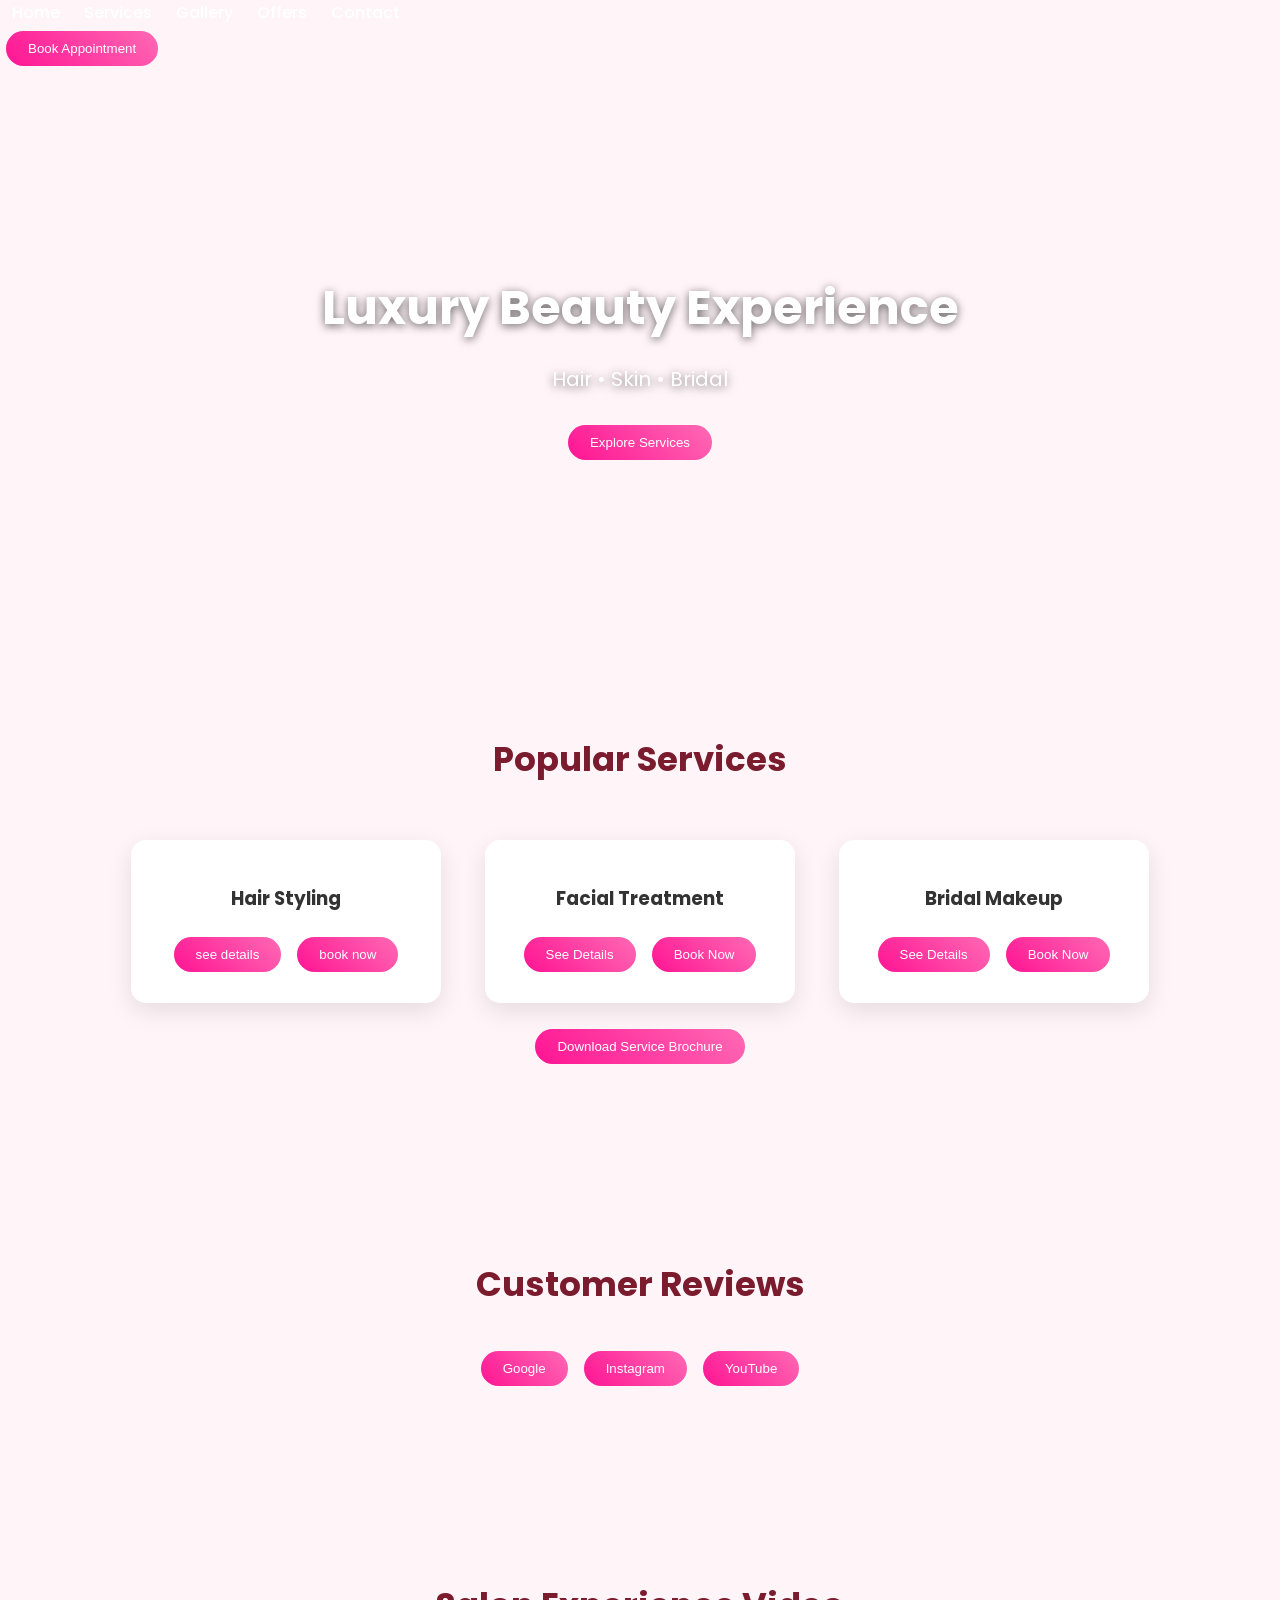
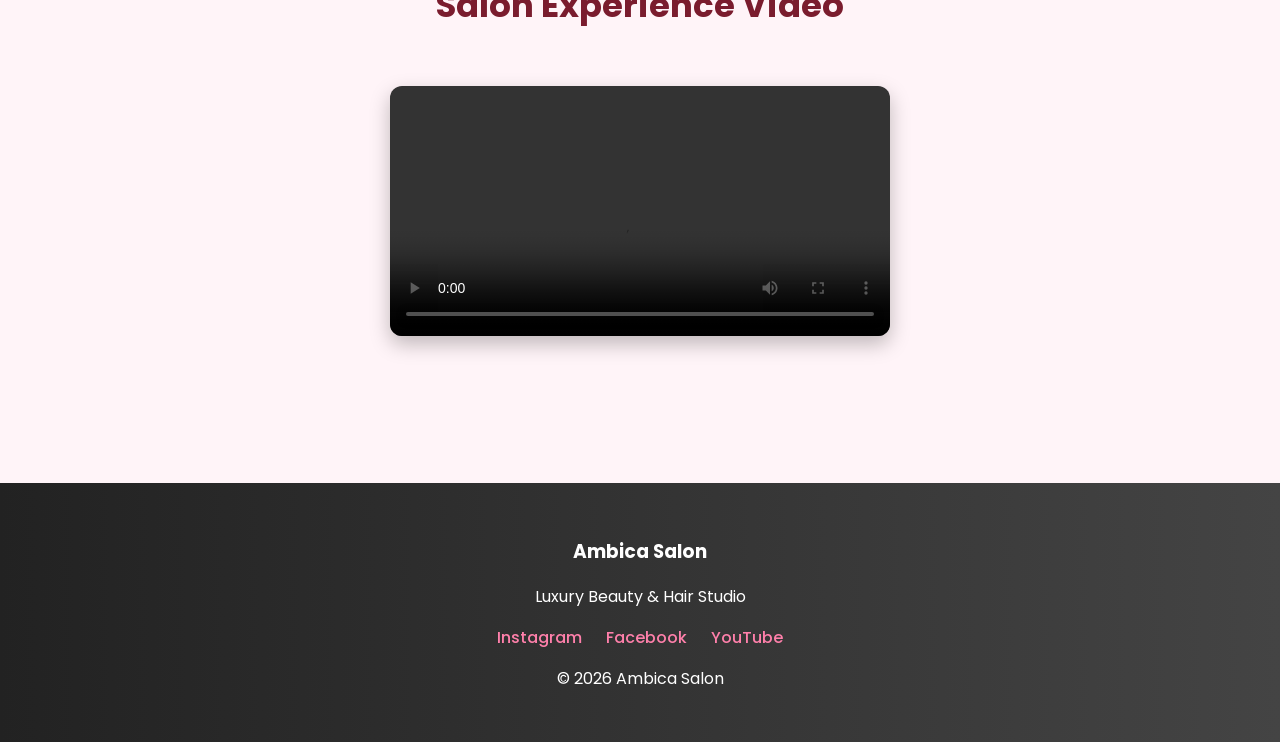
<file: index.html>
<!DOCTYPE html>
<html>

<head>
<title>Ambica Salon</title>

<link rel="stylesheet" href="style.css">
<script src="script.js"></script>

<script>
window.dataLayer = window.dataLayer || [];

function trackEvent(eventName, serviceName, location){
  window.dataLayer.push({
    event: eventName,
    service_name: serviceName,
    location: location
  });
  console.log(eventName, serviceName, location);
}
</script>

<!-- Google Tag Manager -->
<script>
(function(w,d,s,l,i){w[l]=w[l]||[];w[l].push({'gtm.start':
new Date().getTime(),event:'gtm.js'});var f=d.getElementsByTagName(s)[0],
j=d.createElement(s),dl=l!='dataLayer'?'&l='+l:'';j.async=true;j.src=
'https://www.googletagmanager.com/gtm.js?id='+i+dl;f.parentNode.insertBefore(j,f);
})(window,document,'script','dataLayer','GTM-TCPQD4LW');
</script>

</head>

<body>

<!-- GTM noscript -->
<noscript>
<iframe src="https://www.googletagmanager.com/ns.html?id=GTM-TCPQD4LW"
height="0" width="0" style="display:none;visibility:hidden"></iframe>
</noscript>

<nav>

<a href="index.html"
onclick="trackEvent('navigation_click','home_menu','header')">Home</a>

<a href="services.html"
onclick="trackEvent('navigation_click','services_menu','header')">Services</a>

<a href="gallery.html"
onclick="trackEvent('navigation_click','gallery_menu','header')">Gallery</a>

<a href="offers.html"
onclick="trackEvent('navigation_click','offers_menu','header')">Offers</a>

<a href="contact.html"
onclick="trackEvent('navigation_click','contact_menu','header')">Contact</a>

</nav>

<button
onclick="trackEvent('cta_click','book_appointment','header');location.href='book.html';">
Book Appointment
</button>

<!-- HERO -->
<section class="hero">
<h1>Luxury Beauty Experience</h1>
<p>Hair • Skin • Bridal</p>

<button
onclick="trackEvent('cta_click','explore_services','home');location.href='services.html';">
Explore Services
</button>
</section>

<!-- SERVICES -->
<section class="section">

<h2>Popular Services</h2>








  
<!-- Hair -->
<div class="card">
<h3>Hair Styling</h3>

<button
data_service="hair">
see details
  </button>











  
<button
id="btn-hair"
data_service="hair">
book now
  </button>


  
</div>

<!-- Facial -->
<div class="card">
<h3>Facial Treatment</h3>

<button onclick="trackEvent('service_details','facial_treatment','home')">
See Details
</button>

<button onclick="trackEvent('cta_click','facial_treatment','home')">
Book Now
</button>
</div>

<!-- Bridal -->
<div class="card">
<h3>Bridal Makeup</h3>

<button onclick="trackEvent('service_details','bridal_makeup','home')">
See Details
</button>

<button onclick="trackEvent('cta_click','bridal_makeup','home')">
Book Now
</button>
</div>

<button
onclick="trackEvent('download_click','service_brochure','home')">
Download Service Brochure
</button>

</section>

<!-- REVIEWS -->
<section class="section">

<h2>Customer Reviews</h2>

<button onclick="trackEvent('tab_click','google_reviews','home')">Google</button>
<button onclick="trackEvent('tab_click','instagram_reviews','home')">Instagram</button>
<button onclick="trackEvent('tab_click','youtube_reviews','home')">YouTube</button>

</section>

<!-- VIDEO -->
<section class="section">
<h2>Salon Experience Video</h2>

<video width="500" controls
onplay="trackEvent('video_start','salon_experience','home')">

<source src="https://www.w3schools.com/html/mov_bbb.mp4">
</video>

</section>

<!-- FOOTER -->
<footer>

<h3>Ambica Salon</h3>
<p>Luxury Beauty & Hair Studio</p>

<a href="https://instagram.com" target="_blank"
onclick="trackEvent('outbound_click','instagram','footer')">Instagram</a>

<a href="https://facebook.com" target="_blank"
onclick="trackEvent('outbound_click','facebook','footer')">Facebook</a>

<a href="https://youtube.com" target="_blank"
onclick="trackEvent('outbound_click','youtube','footer')">YouTube</a>

<p>© 2026 Ambica Salon</p>

</footer>

</body>

  <script>

document.addEventListener(DOMContentLoaded,function(){
  window.dataLayer=window.dataLayer || [];
var btn=document.getElementByID("btn-hair");
  btn.addEventListener("click",function(){

  dataLayer.push{(

event:"book_now_click",
service_name:this.getAttribute("data_service")


  )}
  
                                                            
})                                                 
                                                            
                                                            
})







  
</script>
</html>
</file>
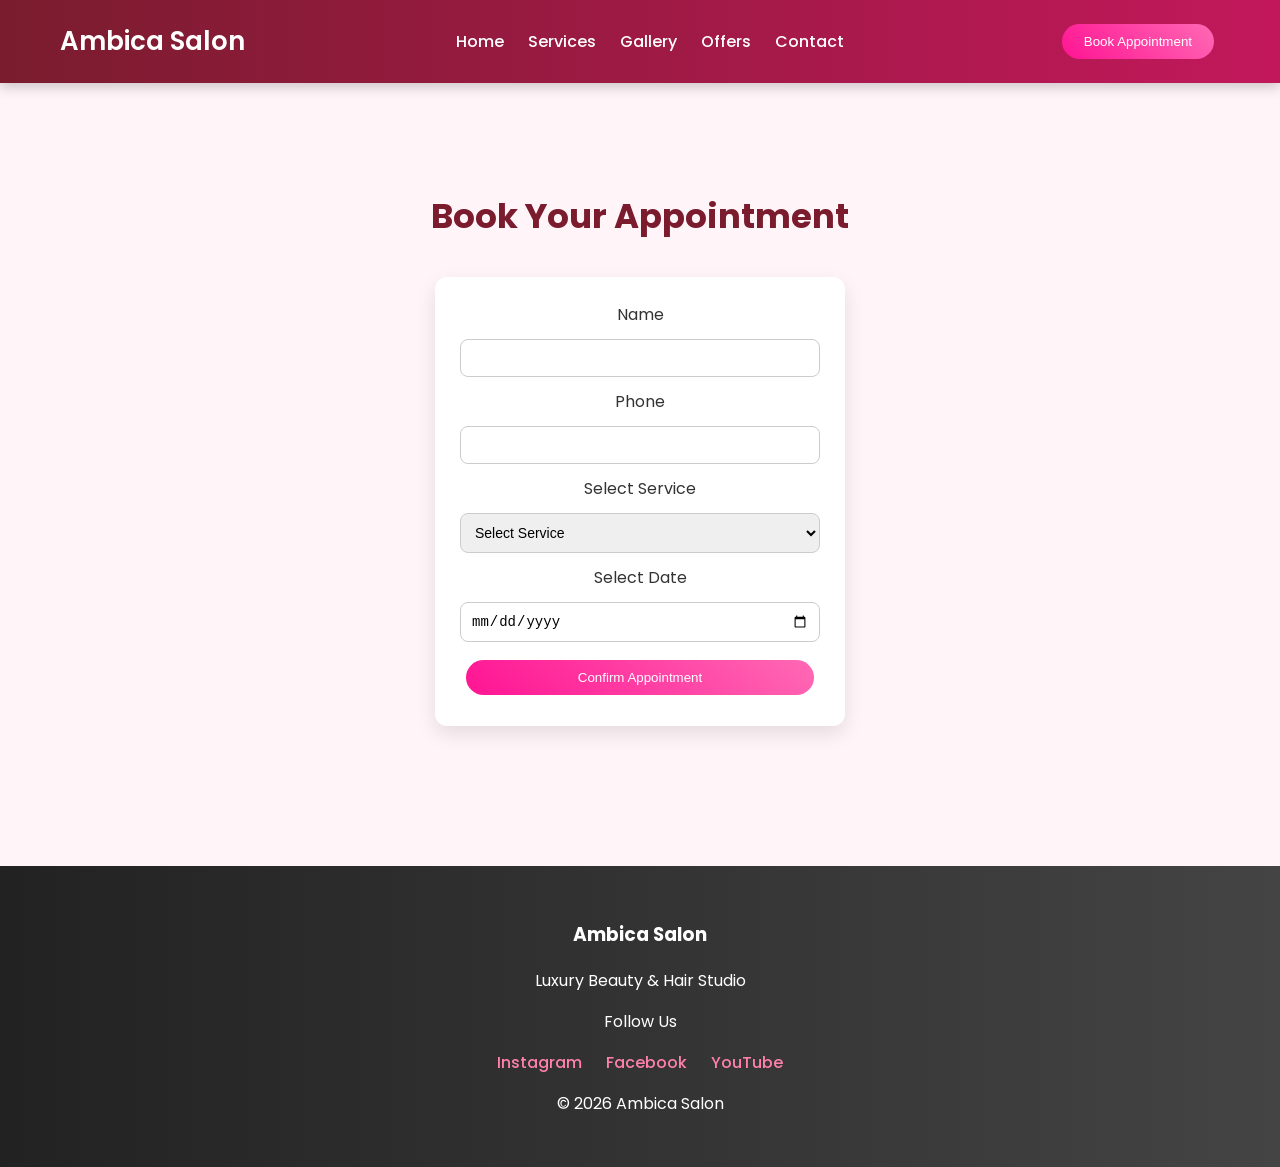
<file: book.html>
<!DOCTYPE html>
<html>

<head>

<title>Book Appointment - Ambica Salon</title>

<link rel="stylesheet" href="style.css">

<!-- Google Tag Manager -->
<script>(function(w,d,s,l,i){w[l]=w[l]||[];w[l].push({'gtm.start':
new Date().getTime(),event:'gtm.js'});var f=d.getElementsByTagName(s)[0],
j=d.createElement(s),dl=l!='dataLayer'?'&l='+l:'';j.async=true;j.src=
'https://www.googletagmanager.com/gtm.js?id='+i+dl;f.parentNode.insertBefore(j,f);
})(window,document,'script','dataLayer','GTM-TCPQD4LW');</script>
<!-- End Google Tag Manager -->

  
<script>
window.dataLayer = window.dataLayer || [];
</script>

<script>
(function(w,d,s,l,i){w[l]=w[l]||[];w[l].push({'gtm.start':
new Date().getTime(),event:'gtm.js'});
var f=d.getElementsByTagName(s)[0],
j=d.createElement(s),dl=l!='dataLayer'?'&l='+l:'';
j.async=true;
j.src='https://www.googletagmanager.com/gtm.js?id=GTM-5M3D67QG'+dl;
f.parentNode.insertBefore(j,f);
})(window,document,'script','dataLayer','GTM-5M3D67QG');
</script>

<script>

function trackEvent(eventName, element, page){

window.dataLayer.push({
event:eventName,
element_name:element,
page_name:page
});

console.log(eventName,element,page);

}

function submitAppointment(){

trackEvent('form_submit','appointment_form','book');

alert("Appointment submitted successfully");

return false;

}

</script>

</head>

<body>

<!-- Google Tag Manager (noscript) -->
<noscript><iframe src="https://www.googletagmanager.com/ns.html?id=GTM-TCPQD4LW"
height="0" width="0" style="display:none;visibility:hidden"></iframe></noscript>
<!-- End Google Tag Manager (noscript) -->

<noscript>
<iframe src="https://www.googletagmanager.com/ns.html?id=GTM-5M3D67QG"
height="0" width="0" style="display:none;visibility:hidden"></iframe>
</noscript>


<header>

<div class="logo"
onclick="trackEvent('navigation_click','logo','header');location.href='index.html';">
Ambica Salon
</div>

<nav>

<a href="index.html"
onclick="trackEvent('navigation_click','home_menu','header')">
Home
</a>

<a href="services.html"
onclick="trackEvent('navigation_click','services_menu','header')">
Services
</a>

<a href="gallery.html"
onclick="trackEvent('navigation_click','gallery_menu','header')">
Gallery
</a>

<a href="offers.html"
onclick="trackEvent('navigation_click','offers_menu','header')">
Offers
</a>

<a href="contact.html"
onclick="trackEvent('navigation_click','contact_menu','header')">
Contact
</a>

</nav>

<button
onclick="trackEvent('cta_click','book_appointment_header','header');location.href='book.html';">
Book Appointment
</button>

</header>



<section class="section">

<h2>Book Your Appointment</h2>

<form class="booking-form" onsubmit="return submitAppointment()">


<label>Name</label>

<input type="text"
required
onfocus="trackEvent('form_focus','name_field','book')">



<label>Phone</label>

<input type="tel"
required
onfocus="trackEvent('form_focus','phone_field','book')">



<label>Select Service</label>

<select onchange="trackEvent('service_selected','service_dropdown','book')">

<option>Select Service</option>
<option>Hair Styling</option>
<option>Bridal Makeup</option>
<option>Facial</option>
<option>Spa</option>

</select>



<label>Select Date</label>

<input type="date"
onfocus="trackEvent('form_focus','date_field','book')">



<button type="submit"
onclick="trackEvent('cta_click','confirm_appointment','book')">
Confirm Appointment
</button>


</form>

</section>


<footer>

<h3>Ambica Salon</h3>

<p>Luxury Beauty & Hair Studio</p>

<div class="footer-links">
<p>Follow Us</p>

<a href="https://instagram.com"
target="_blank"
onclick="trackEvent('outbound_click','instagram','footer')">

Instagram

</a>

<a href="https://facebook.com"
target="_blank"
onclick="trackEvent('outbound_click','facebook','footer')">

Facebook

</a>

<a href="https://youtube.com"
target="_blank"
onclick="trackEvent('outbound_click','youtube','footer')">
YouTube
</a>

</div>


<p>© 2026 Ambica Salon</p>
</a>

</footer>

</body>
</html>
</file>
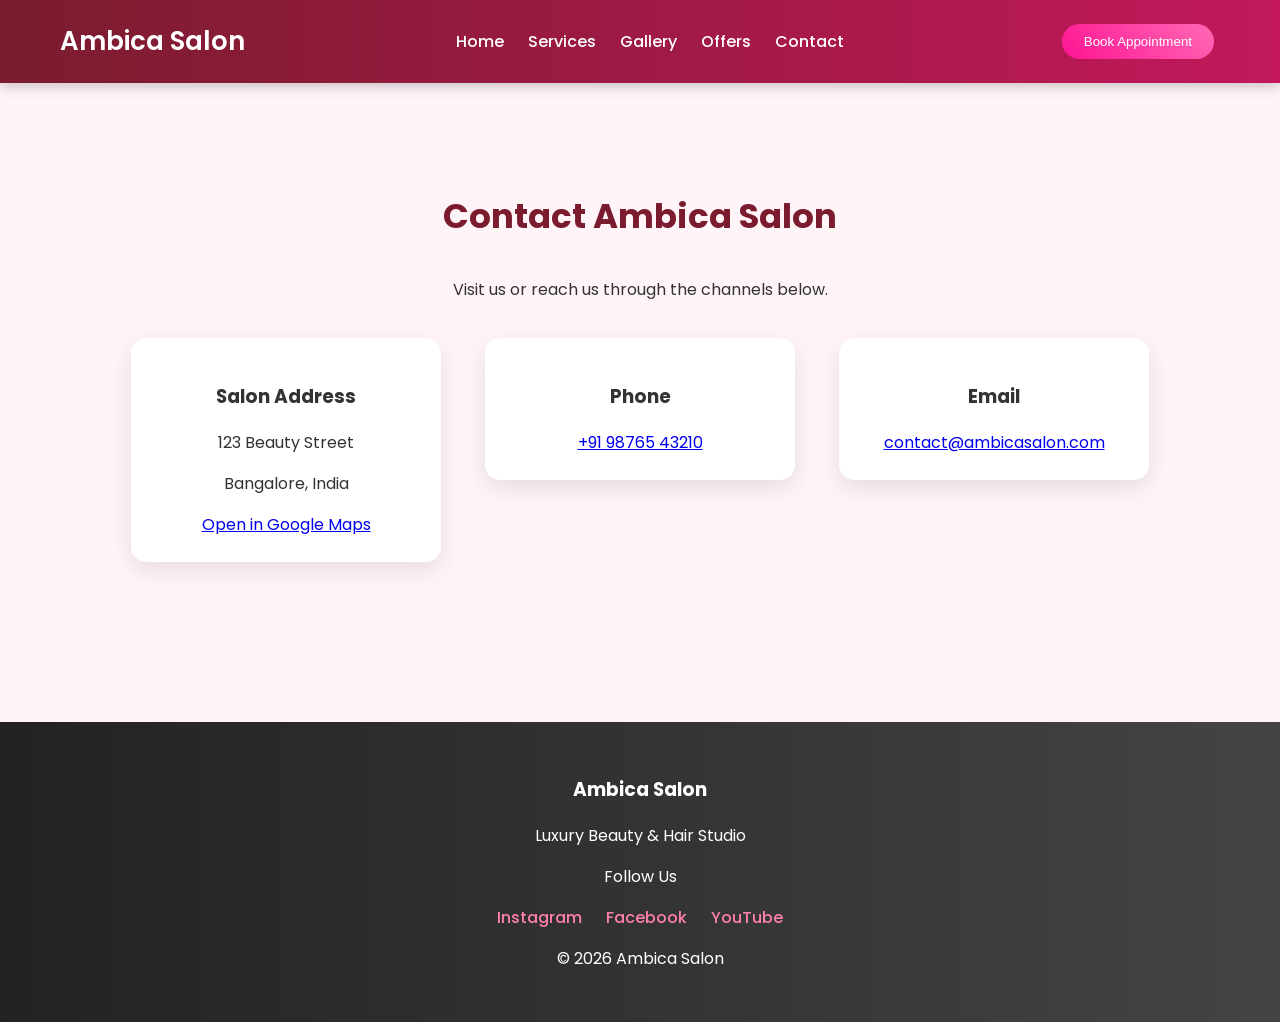
<file: contact.html>
<!DOCTYPE html>
<html>

<head>

<title>Contact - Ambica Salon</title>

<link rel="stylesheet" href="style.css">

<script>
window.dataLayer = window.dataLayer || [];
</script>

<script>
function trackEvent(eventName, element, page){

window.dataLayer.push({
event:eventName,
element_name:element,
page_name:page
});

console.log(eventName,element,page);

}
</script>
<!-- Google Tag Manager -->
<script>(function(w,d,s,l,i){w[l]=w[l]||[];w[l].push({'gtm.start':
new Date().getTime(),event:'gtm.js'});var f=d.getElementsByTagName(s)[0],
j=d.createElement(s),dl=l!='dataLayer'?'&l='+l:'';j.async=true;j.src=
'https://www.googletagmanager.com/gtm.js?id='+i+dl;f.parentNode.insertBefore(j,f);
})(window,document,'script','dataLayer','GTM-TCPQD4LW');</script>
<!-- End Google Tag Manager -->

  
</head>

<body>
<!-- Google Tag Manager (noscript) -->
<noscript><iframe src="https://www.googletagmanager.com/ns.html?id=GTM-TCPQD4LW"
height="0" width="0" style="display:none;visibility:hidden"></iframe></noscript>
<!-- End Google Tag Manager (noscript) -->

<header>

<div class="logo"
onclick="trackEvent('navigation_click','logo','header');location.href='index.html';">

Ambica Salon

</div>

<nav>

<a href="index.html"
onclick="trackEvent('navigation_click','home_menu','header')">
Home
</a>

<a href="services.html"
onclick="trackEvent('navigation_click','services_menu','header')">
Services
</a>

<a href="gallery.html"
onclick="trackEvent('navigation_click','gallery_menu','header')">
Gallery
</a>

<a href="offers.html"
onclick="trackEvent('navigation_click','offers_menu','header')">
Offers
</a>

<a href="contact.html"
onclick="trackEvent('navigation_click','contact_menu','header')">
Contact
</a>

</nav>

<button
onclick="trackEvent('cta_click','book_appointment_header','header');location.href='book.html';">

Book Appointment

</button>

</header>


<section class="section">

<h2>Contact Ambica Salon</h2>

<p>Visit us or reach us through the channels below.</p>

<div class="card">

<h3>Salon Address</h3>

<p>123 Beauty Street</p>
<p>Bangalore, India</p>

<a href="https://maps.google.com"
target="_blank"
onclick="trackEvent('outbound_click','google_maps','contact')">

Open in Google Maps

</a>

</div>


<div class="card">

<h3>Phone</h3>

<a href="tel:+919876543210"
onclick="trackEvent('cta_click','phone_call','contact')">

+91 98765 43210

</a>

</div>


<div class="card">

<h3>Email</h3>

<a href="mailto:contact@ambicasalon.com"
onclick="trackEvent('cta_click','email_click','contact')">

contact@ambicasalon.com

</a>

</div>

</section>



<footer>

<h3>Ambica Salon</h3>

<p>Luxury Beauty & Hair Studio</p>

<div class="footer-links">
<p>Follow Us</p>

<a href="https://instagram.com"
target="_blank"
onclick="trackEvent('outbound_click','instagram','footer')">

Instagram

</a>

<a href="https://facebook.com"
target="_blank"
onclick="trackEvent('outbound_click','facebook','footer')">

Facebook

</a>

<a href="https://youtube.com"
target="_blank"
onclick="trackEvent('outbound_click','youtube','footer')">
YouTube
</a>

</div>


<p>© 2026 Ambica Salon</p>
</a>

</footer>

</body>
</html>
</file>
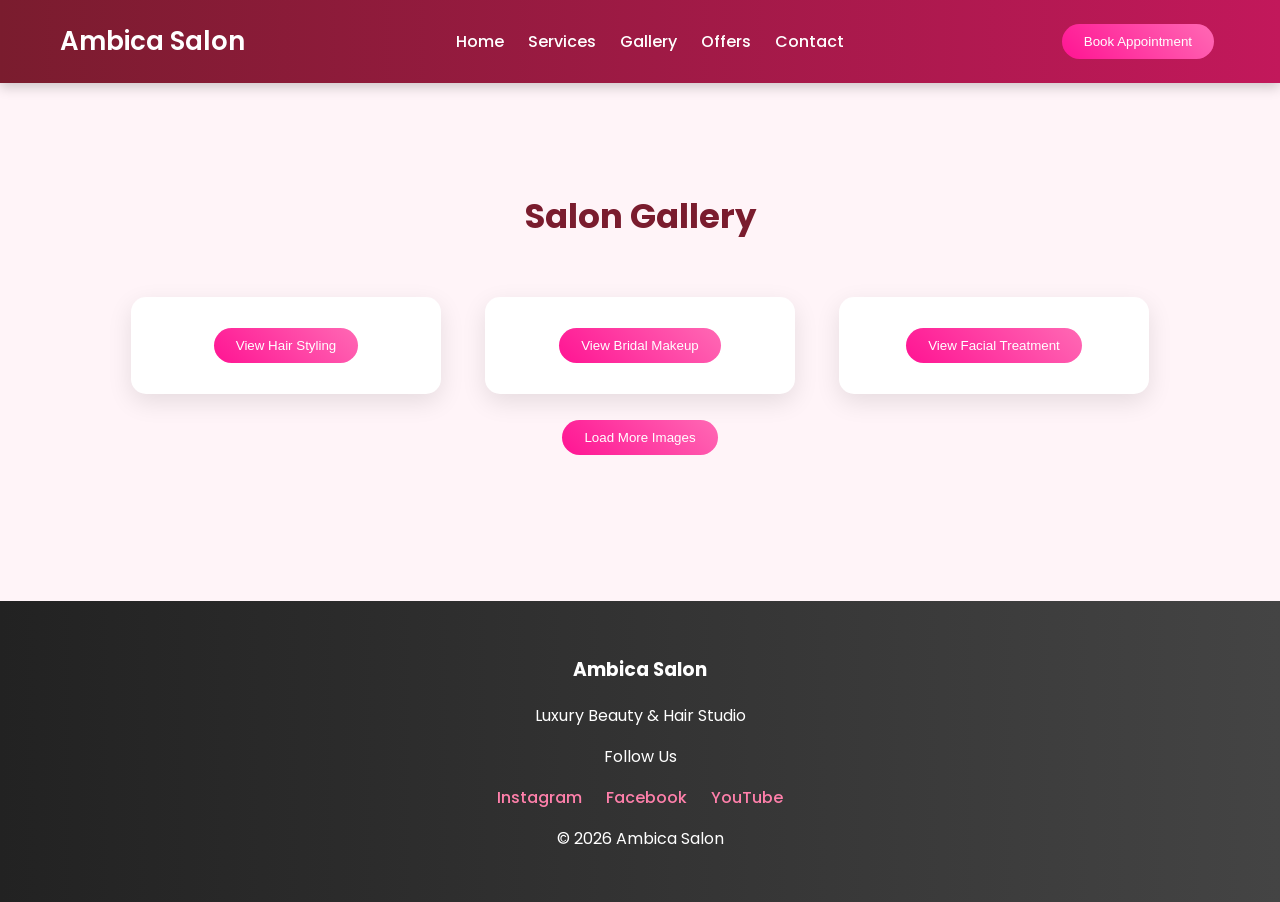
<file: gallery.html>
<!DOCTYPE html>
<html>

<head>

<title>Gallery - Ambica Salon</title>

<link rel="stylesheet" href="style.css">

<script src="script.js"></script>

<script>
window.dataLayer = window.dataLayer || [];

function trackEvent(eventName, element, page){
window.dataLayer.push({
event:eventName,
element_name:element,
page_name:page
});
console.log(eventName,element,page);
}
</script>

<!-- Google Tag Manager -->
<script>(function(w,d,s,l,i){w[l]=w[l]||[];w[l].push({'gtm.start':
new Date().getTime(),event:'gtm.js'});var f=d.getElementsByTagName(s)[0],
j=d.createElement(s),dl=l!='dataLayer'?'&l='+l:'';j.async=true;j.src=
'https://www.googletagmanager.com/gtm.js?id='+i+dl;f.parentNode.insertBefore(j,f);
})(window,document,'script','dataLayer','GTM-TCPQD4LW');</script>
<!-- End Google Tag Manager -->
<script>
(function(w,d,s,l,i){w[l]=w[l]||[];w[l].push({'gtm.start':
new Date().getTime(),event:'gtm.js'});
var f=d.getElementsByTagName(s)[0],
j=d.createElement(s),dl=l!='dataLayer'?'&l='+l:'';
j.async=true;
j.src='https://www.googletagmanager.com/gtm.js?id=GTM-5M3D67QG'+dl;
f.parentNode.insertBefore(j,f);
})(window,document,'script','dataLayer','GTM-5M3D67QG');
</script>

</head>

<body>

<!-- Google Tag Manager (noscript) -->
<noscript><iframe src="https://www.googletagmanager.com/ns.html?id=GTM-TCPQD4LW"
height="0" width="0" style="display:none;visibility:hidden"></iframe></noscript>
<!-- End Google Tag Manager (noscript) -->
  
<noscript>
<iframe src="https://www.googletagmanager.com/ns.html?id=GTM-5M3D67QG"
height="0" width="0" style="display:none;visibility:hidden"></iframe>
</noscript>

<header>

<div class="logo"
onclick="trackEvent('navigation_click','logo','header');location.href='index.html';">
Ambica Salon
</div>

<nav>

<a href="index.html"
onclick="trackEvent('navigation_click','home_menu','header')">
Home
</a>

<a href="services.html"
onclick="trackEvent('navigation_click','services_menu','header')">
Services
</a>

<a href="gallery.html"
onclick="trackEvent('navigation_click','gallery_menu','header')">
Gallery
</a>

<a href="offers.html"
onclick="trackEvent('navigation_click','offers_menu','header')">
Offers
</a>

<a href="contact.html"
onclick="trackEvent('navigation_click','contact_menu','header')">
Contact
</a>

</nav>

<button
onclick="trackEvent('cta_click','book_appointment_header','header');location.href='book.html';">
Book Appointment
</button>

</header>



<section class="section">

<h2>Salon Gallery</h2>

<div class="card">

<button
onclick="trackEvent('gallery_click','hair_styling_gallery','gallery');openImage('Hair Styling')">
View Hair Styling
</button>

</div>


<div class="card">

<button
onclick="trackEvent('gallery_click','bridal_makeup_gallery','gallery');openImage('Bridal Makeup')">
View Bridal Makeup
</button>

</div>


<div class="card">

<button
onclick="trackEvent('gallery_click','facial_gallery','gallery');openImage('Facial Treatment')">
View Facial Treatment
</button>

</div>


<button
onclick="trackEvent('gallery_load','load_more_gallery','gallery');loadMoreGallery()">

Load More Images

</button>

</section>


<footer>

<h3>Ambica Salon</h3>

<p>Luxury Beauty & Hair Studio</p>

<div class="footer-links">
<p>Follow Us</p>

<a href="https://instagram.com"
target="_blank"
onclick="trackEvent('outbound_click','instagram','footer')">

Instagram

</a>

<a href="https://facebook.com"
target="_blank"
onclick="trackEvent('outbound_click','facebook','footer')">

Facebook

</a>

<a href="https://youtube.com"
target="_blank"
onclick="trackEvent('outbound_click','youtube','footer')">
YouTube
</a>

</div>


<p>© 2026 Ambica Salon</p>
</a>

</footer>

</body>
</html>
</file>
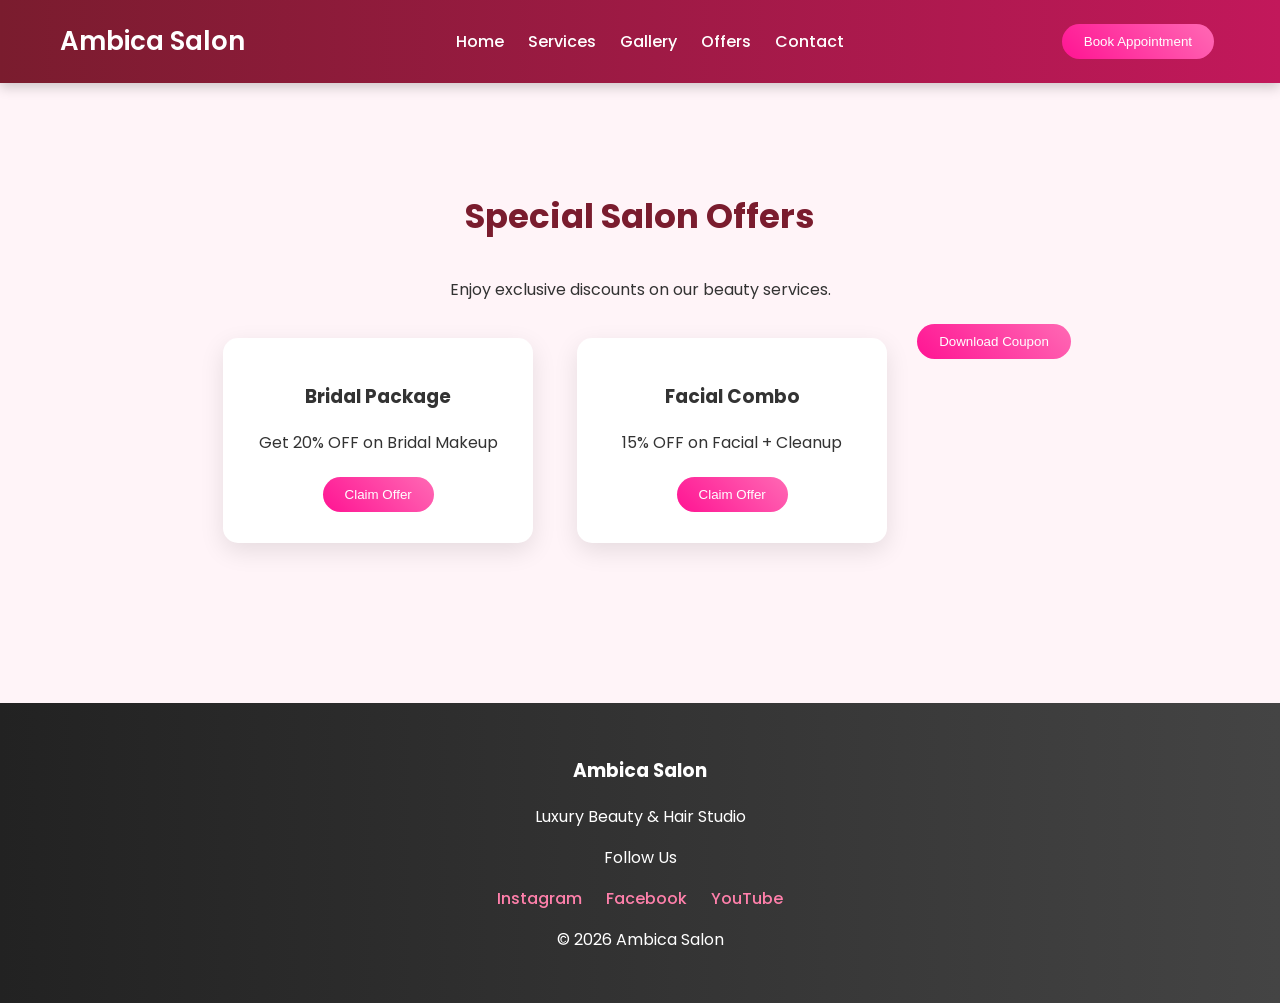
<file: offers.html>
<!DOCTYPE html>
<html>

<head>

<title>Offers - Ambica Salon</title>

<link rel="stylesheet" href="style.css">
<script src="script.js"></script>

<script>
window.dataLayer = window.dataLayer || [];

function trackEvent(eventName, element, page){
window.dataLayer.push({
event:eventName,
element_name:element,
page_name:page
});
console.log(eventName,element,page);
}
</script>

<!-- Google Tag Manager -->
<script>(function(w,d,s,l,i){w[l]=w[l]||[];w[l].push({'gtm.start':
new Date().getTime(),event:'gtm.js'});var f=d.getElementsByTagName(s)[0],
j=d.createElement(s),dl=l!='dataLayer'?'&l='+l:'';j.async=true;j.src=
'https://www.googletagmanager.com/gtm.js?id='+i+dl;f.parentNode.insertBefore(j,f);
})(window,document,'script','dataLayer','GTM-TCPQD4LW');</script>
<!-- End Google Tag Manager -->

  
<script>
(function(w,d,s,l,i){w[l]=w[l]||[];w[l].push({'gtm.start':
new Date().getTime(),event:'gtm.js'});
var f=d.getElementsByTagName(s)[0],
j=d.createElement(s),dl=l!='dataLayer'?'&l='+l:'';
j.async=true;
j.src='https://www.googletagmanager.com/gtm.js?id=GTM-5M3D67QG'+dl;
f.parentNode.insertBefore(j,f);
})(window,document,'script','dataLayer','GTM-5M3D67QG');
</script>

</head>

<body>

<!-- Google Tag Manager (noscript) -->
<noscript><iframe src="https://www.googletagmanager.com/ns.html?id=GTM-TCPQD4LW"
height="0" width="0" style="display:none;visibility:hidden"></iframe></noscript>
<!-- End Google Tag Manager (noscript) -->
  
<noscript>
<iframe src="https://www.googletagmanager.com/ns.html?id=GTM-5M3D67QG"
height="0" width="0" style="display:none;visibility:hidden"></iframe>
</noscript>


<header>

<div class="logo"
onclick="trackEvent('navigation_click','logo','header');location.href='index.html';">

Ambica Salon

</div>


<nav>

<a href="index.html"
onclick="trackEvent('navigation_click','home_menu','header')">

Home

</a>

<a href="services.html"
onclick="trackEvent('navigation_click','services_menu','header')">

Services

</a>

<a href="gallery.html"
onclick="trackEvent('navigation_click','gallery_menu','header')">

Gallery

</a>

<a href="offers.html"
onclick="trackEvent('navigation_click','offers_menu','header')">

Offers

</a>

<a href="contact.html"
onclick="trackEvent('navigation_click','contact_menu','header')">

Contact

</a>

</nav>


<button
onclick="trackEvent('cta_click','book_appointment_header','header');location.href='book.html';">

Book Appointment

</button>

</header>



<section class="section">

<h2>Special Salon Offers</h2>

<p>Enjoy exclusive discounts on our beauty services.</p>


<div class="card">

<h3>Bridal Package</h3>

<p>Get 20% OFF on Bridal Makeup</p>

<button
onclick="trackEvent('offer_claim','bridal_package','offers');applyOffer('BRIDAL20')">

Claim Offer

</button>

</div>



<div class="card">

<h3>Facial Combo</h3>

<p>15% OFF on Facial + Cleanup</p>

<button
onclick="trackEvent('offer_claim','facial_combo','offers');applyOffer('FACIAL15')">

Claim Offer

</button>

</div>



<button
onclick="trackEvent('download_click','offer_coupon','offers');downloadCoupon()">

Download Coupon

</button>

</section>



<footer>

<h3>Ambica Salon</h3>

<p>Luxury Beauty & Hair Studio</p>

<div class="footer-links">
<p>Follow Us</p>

<a href="https://instagram.com"
target="_blank"
onclick="trackEvent('outbound_click','instagram','footer')">

Instagram

</a>

<a href="https://facebook.com"
target="_blank"
onclick="trackEvent('outbound_click','facebook','footer')">

Facebook

</a>

<a href="https://youtube.com"
target="_blank"
onclick="trackEvent('outbound_click','youtube','footer')">
YouTube
</a>

</div>


<p>© 2026 Ambica Salon</p>
</a>

</footer>

</body>
</html>
</file>
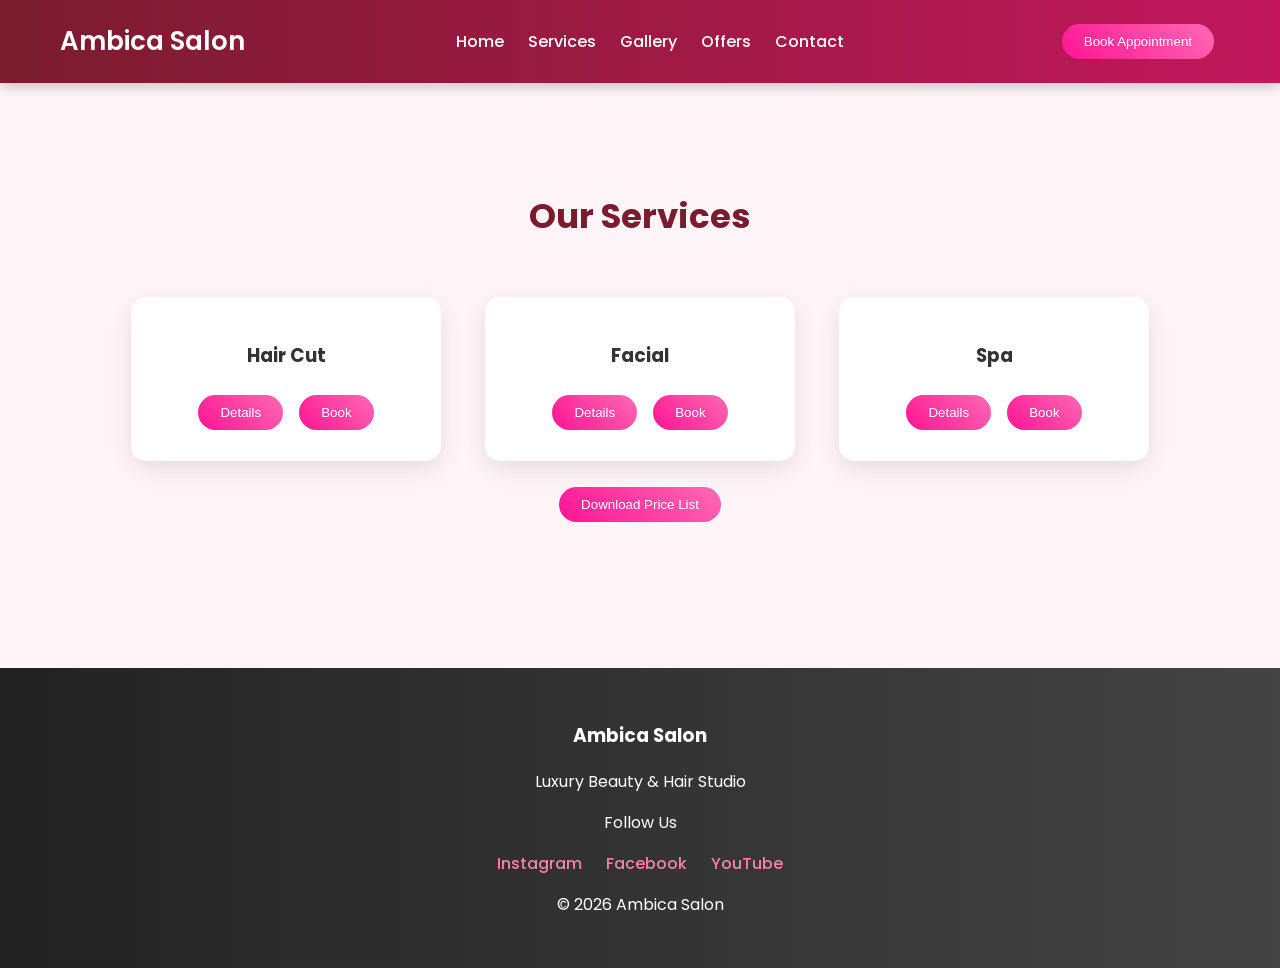
<file: services.html>
<!DOCTYPE html>
<html>

<head>

<title>Services - Ambica Salon</title>

<link rel="stylesheet" href="style.css">
<script src="script.js"></script>

<script>
window.dataLayer = window.dataLayer || [];

function trackEvent(eventName, element, page){
window.dataLayer.push({
event:eventName,
element_name:element,
page_name:page
});
console.log(eventName,element,page);
}
</script>

<!-- Google Tag Manager -->
<script>(function(w,d,s,l,i){w[l]=w[l]||[];w[l].push({'gtm.start':
new Date().getTime(),event:'gtm.js'});var f=d.getElementsByTagName(s)[0],
j=d.createElement(s),dl=l!='dataLayer'?'&l='+l:'';j.async=true;j.src=
'https://www.googletagmanager.com/gtm.js?id='+i+dl;f.parentNode.insertBefore(j,f);
})(window,document,'script','dataLayer','GTM-TCPQD4LW');</script>
<!-- End Google Tag Manager -->
  
<script>
(function(w,d,s,l,i){w[l]=w[l]||[];w[l].push({'gtm.start':
new Date().getTime(),event:'gtm.js'});
var f=d.getElementsByTagName(s)[0],
j=d.createElement(s),dl=l!='dataLayer'?'&l='+l:'';
j.async=true;
j.src='https://www.googletagmanager.com/gtm.js?id=GTM-5M3D67QG'+dl;
f.parentNode.insertBefore(j,f);
})(window,document,'script','dataLayer','GTM-5M3D67QG');
</script>

</head>

<body>

<!-- Google Tag Manager (noscript) -->
<noscript><iframe src="https://www.googletagmanager.com/ns.html?id=GTM-TCPQD4LW"
height="0" width="0" style="display:none;visibility:hidden"></iframe></noscript>
<!-- End Google Tag Manager (noscript) -->
<noscript>
<iframe src="https://www.googletagmanager.com/ns.html?id=GTM-5M3D67QG"
height="0" width="0" style="display:none;visibility:hidden"></iframe>
</noscript>


<header>

<div class="logo"
onclick="trackEvent('navigation_click','logo','header');location.href='index.html';">

Ambica Salon

</div>


<nav>

<a href="index.html"
onclick="trackEvent('navigation_click','home_menu','header')">

Home

</a>


<a href="services.html"
onclick="trackEvent('navigation_click','services_menu','header')">

Services

</a>


<a href="gallery.html"
onclick="trackEvent('navigation_click','gallery_menu','header')">

Gallery

</a>


<a href="offers.html"
onclick="trackEvent('navigation_click','offers_menu','header')">

Offers

</a>


<a href="contact.html"
onclick="trackEvent('navigation_click','contact_menu','header')">

Contact

</a>

</nav>


<button
onclick="trackEvent('cta_click','book_appointment_header','header');location.href='book.html';">

Book Appointment

</button>

</header>



<section class="section">

<h2>Our Services</h2>


<div class="card">

<h3>Hair Cut</h3>

<button
onclick="trackEvent('service_details','hair_cut','services');showService('Hair Cut')">

Details

</button>

<button
onclick="trackEvent('cta_click','hair_cut_book','services');bookService('Hair Cut')">

Book

</button>

</div>



<div class="card">

<h3>Facial</h3>

<button
onclick="trackEvent('service_details','facial','services');showService('Facial')">

Details

</button>

<button
onclick="trackEvent('cta_click','facial_book','services');bookService('Facial')">

Book

</button>

</div>



<div class="card">

<h3>Spa</h3>

<button
onclick="trackEvent('service_details','spa','services');showService('Spa')">

Details

</button>

<button
onclick="trackEvent('cta_click','spa_book','services');bookService('Spa')">

Book

</button>

</div>



<button
onclick="trackEvent('download_click','price_list','services');downloadFile()">

Download Price List

</button>

</section>



<footer>

<h3>Ambica Salon</h3>

<p>Luxury Beauty & Hair Studio</p>

<div class="footer-links">
<p>Follow Us</p>

<a href="https://instagram.com"
target="_blank"
onclick="trackEvent('outbound_click','instagram','footer')">

Instagram

</a>

<a href="https://facebook.com"
target="_blank"
onclick="trackEvent('outbound_click','facebook','footer')">

Facebook

</a>

<a href="https://youtube.com"
target="_blank"
onclick="trackEvent('outbound_click','youtube','footer')">
YouTube
</a>

</div>


<p>© 2026 Ambica Salon</p>
</a>

</footer>

</body>
</html>
</file>
<file: style.css>
/* GOOGLE FONT */

@import url('https://fonts.googleapis.com/css2?family=Poppins:wght@300;400;500;600&display=swap');


body{
margin:0;
font-family:'Poppins',sans-serif;
background:#fff4f8;
color:#333;
}


/* ======================
   HEADER
====================== */

header{
background:linear-gradient(90deg,#7a1c2e,#c2185b);
padding:18px 60px;
display:flex;
justify-content:space-between;
align-items:center;
color:white;
box-shadow:0 4px 12px rgba(0,0,0,0.2);
flex-wrap:wrap;
}

.logo{
font-size:26px;
font-weight:600;
cursor:pointer;
}

nav{
display:flex;
align-items:center;
}

nav a{
color:white;
margin:0 12px;
text-decoration:none;
font-weight:500;
transition:0.3s;
}

nav a:hover{
color:#ffd1dc;
}


/* ======================
   HERO SECTION
====================== */

.hero{
background-image:url("https://images.unsplash.com/photo-1522335789203-aabd1fc54bc9");
background-size:cover;
background-position:center;
padding:160px 20px;
text-align:center;
color:white;
text-shadow:0 2px 10px rgba(0,0,0,0.6);
}

.hero h1{
font-size:48px;
margin-bottom:10px;
}

.hero p{
font-size:20px;
margin-bottom:25px;
}


/* ======================
   SECTIONS
====================== */

.section{
padding:80px 40px;
text-align:center;
}

.section h2{
font-size:34px;
color:#7a1c2e;
margin-bottom:35px;
}


/* ======================
   CARDS
====================== */

.card{
background:white;
width:260px;
display:inline-block;
margin:20px;
padding:25px;
border-radius:15px;
box-shadow:0 8px 25px rgba(0,0,0,0.1);
transition:0.3s;
vertical-align:top;
}

.card:hover{
transform:translateY(-8px);
box-shadow:0 15px 35px rgba(0,0,0,0.2);
}

.card img{
width:100%;
border-radius:10px;
margin-bottom:10px;
}


/* ======================
   BUTTONS
====================== */

button{
background:linear-gradient(45deg,#ff1493,#ff69b4);
border:none;
padding:10px 22px;
border-radius:25px;
color:white;
font-weight:500;
cursor:pointer;
margin:6px;
transition:0.3s;
}

button:hover{
transform:scale(1.05);
background:linear-gradient(45deg,#c2185b,#ff1493);
}


/* ======================
   TABS
====================== */

.tab-btn{
background:#f06292;
}


/* ======================
   VIDEO
====================== */

video{
margin-top:20px;
border-radius:12px;
box-shadow:0 8px 20px rgba(0,0,0,0.25);
}


/* ======================
   BOOKING FORM
====================== */

.booking-form{
width:360px;
margin:auto;
display:flex;
flex-direction:column;
gap:12px;
background:white;
padding:25px;
border-radius:12px;
box-shadow:0 8px 20px rgba(0,0,0,0.1);
}

.booking-form input,
.booking-form select,
.booking-form textarea{
padding:10px;
border-radius:8px;
border:1px solid #ccc;
font-size:14px;
}

.booking-form textarea{
height:80px;
resize:none;
}


/* ======================
   FOOTER
====================== */

footer{
background:linear-gradient(90deg,#222,#444);
color:white;
padding:35px;
text-align:center;
margin-top:60px;
}

footer a{
color:#ff80ab;
margin:0 10px;
text-decoration:none;
font-weight:500;
transition:0.3s;
}

footer a:hover{
color:white;
}


/* ======================
   RESPONSIVE
====================== */

@media (max-width:768px){

header{
flex-direction:column;
text-align:center;
}

nav{
margin-top:10px;
}

.hero h1{
font-size:34px;
}

.section{
padding:50px 20px;
}

.card{
width:90%;
}

.booking-form{
width:90%;
}

}
</file>
